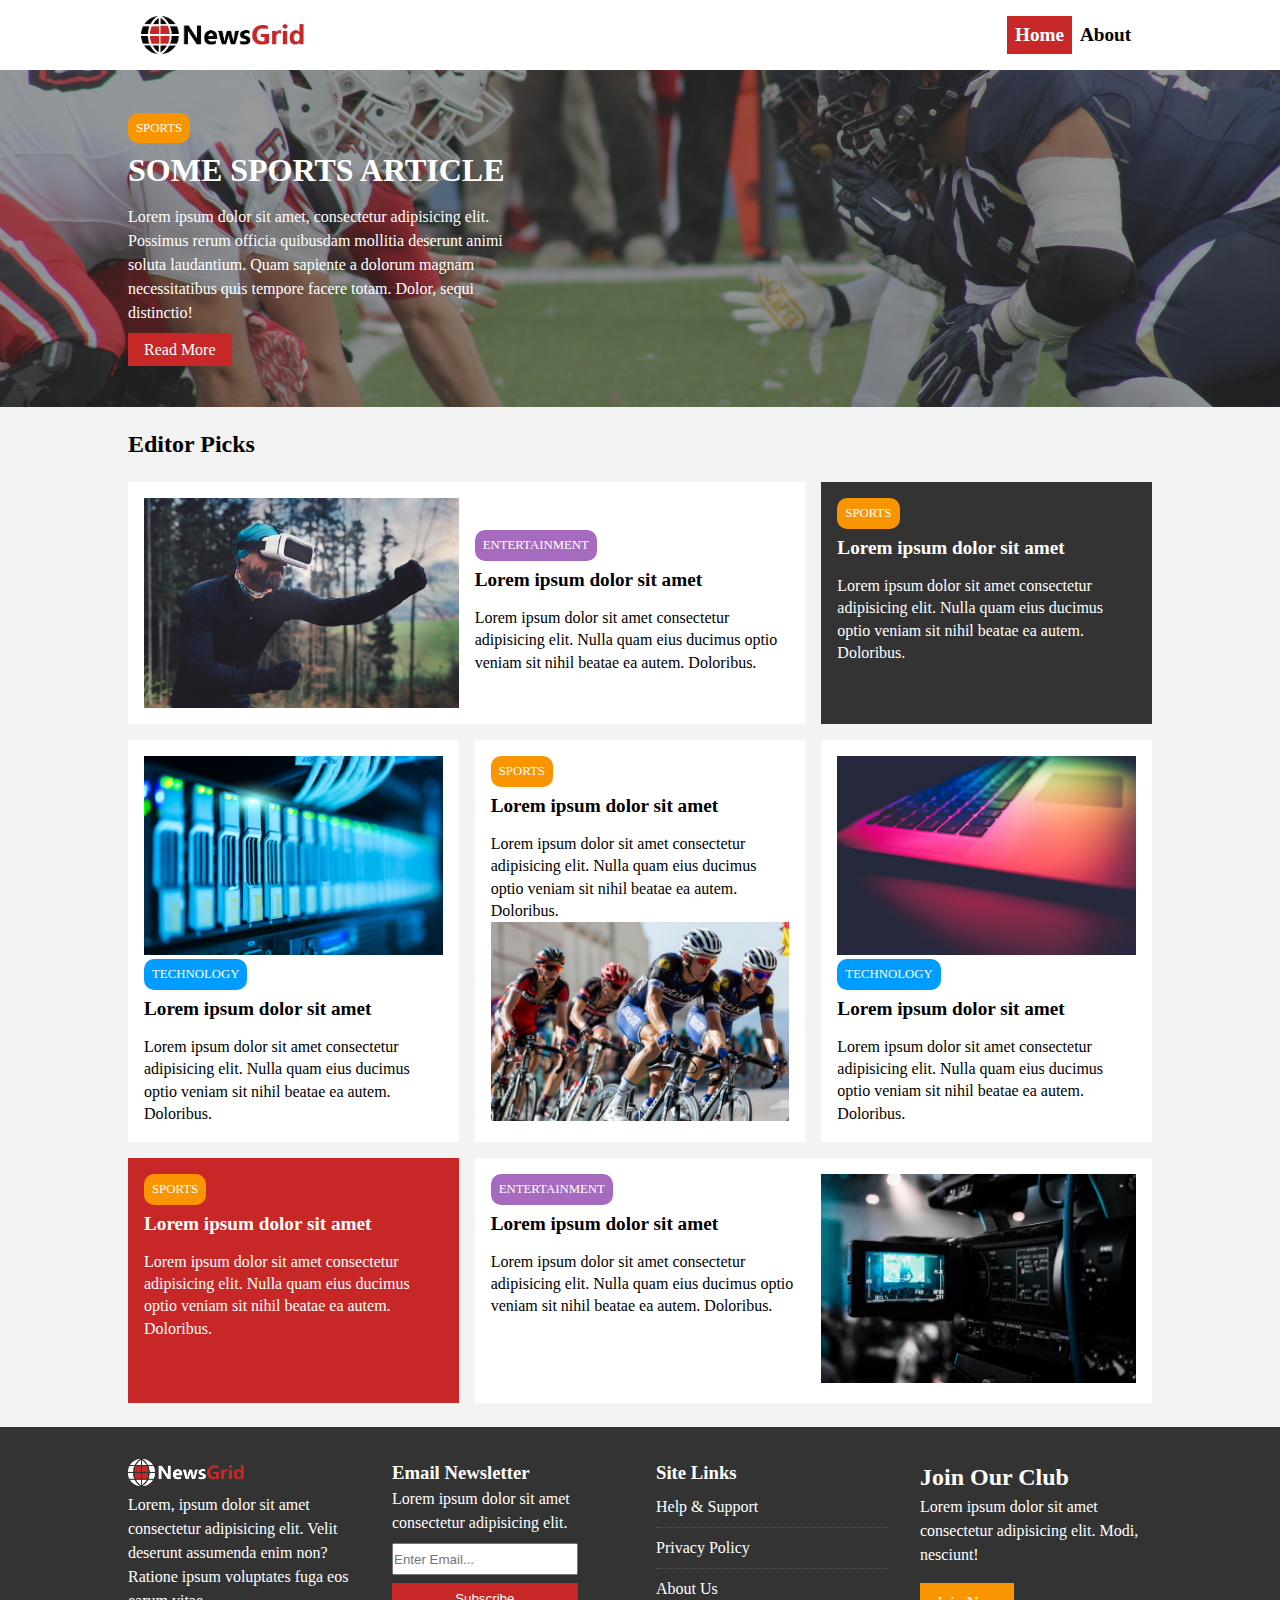
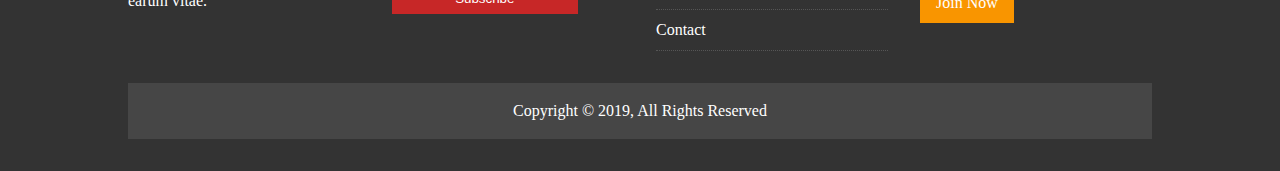
<file: index.html>
<!doctype html>
<html lang="en">
<head>
    <meta charset="UTF-8">
    <meta name="viewport"
          content="width=device-width, user-scalable=no, initial-scale=1.0, maximum-scale=1.0, minimum-scale=1.0">
    <meta http-equiv="X-UA-Compatible" content="ie=edge">
    <title>newGrid</title>
    <link rel="stylesheet" href="https://use.fontawesome.com/releases/v5.7.2/css/all.css"
          integrity="sha384-fnmOCqbTlWIlj8LyTjo7mOUStjsKC4pOpQbqyi7RrhN7udi9RwhKkMHpvLbHG9Sr" crossorigin="anonymous">
    <link rel="stylesheet" href="css/style.css">
</head>
<body>
<nav id="navbar">
    <div class="container">
        <img src="./img/logo.png" alt="logo" class="logo">
        <div class="social">
            <i class="fab fa-facebook fa-2x"></i>
            <i class="fab fa-twitter fa-2x"></i>
            <i class="fab fa-instagram fa-2x"></i>
            <i class="fab fa-youtube fa-2x"></i>
        </div>
        <ul>
            <li><a href="index.html" class="current">Home</a></li>
            <li><a href="about.html">About</a></li>
        </ul>
    </div>
</nav>
<header class="py-3" id="showcase">
    <div class="container">
        <div class="showcase-content">
            <span>SPORTS</span>
            <h1>Some Sports Article</h1>
            <p>Lorem ipsum dolor sit amet, consectetur adipisicing elit. Possimus rerum officia quibusdam mollitia
                deserunt animi soluta laudantium. Quam sapiente a dolorum magnam necessitatibus quis tempore facere
                totam. Dolor, sequi distinctio!</p>
            <a href="article.html" class="btn">Read More</a>
        </div>
    </div>
</header>
<main>
    <div class="container">
        <h2 class="py-1">Editor Picks</h2>
        <div class="article-container">
            <article class="card">
                <img src="img/articles/ent1.jpg" alt="ent1">
                <div>
                    <div class="btn-ent">ENTERTAINMENT</div>
                    <a href="article.html">Lorem ipsum dolor sit amet</a>
                    <p>Lorem ipsum dolor sit amet consectetur adipisicing elit. Nulla quam eius ducimus optio veniam sit
                        nihil beatae ea autem. Doloribus.</p>
                </div>
            </article>
            <article class="card bg-dark text-white">
                <div class="btn-sport">SPORTS</div>
                <a href="article.html">Lorem ipsum dolor sit amet</a>
                <p>Lorem ipsum dolor sit amet consectetur adipisicing elit. Nulla quam eius ducimus optio veniam sit
                    nihil beatae ea autem. Doloribus.</p>
            </article>
            <article class="card">
                <img src="img/articles/tech1.jpg" alt="tech1">
                <div class="btn-tech">TECHNOLOGY</div>
                <a href="article.html">Lorem ipsum dolor sit amet</a>
                <p>Lorem ipsum dolor sit amet consectetur adipisicing elit. Nulla quam eius ducimus optio veniam sit
                    nihil beatae ea autem. Doloribus.</p>
            </article>
            <article class="card">
                <div class="btn-sport">SPORTS</div>
                <a href="article.html">Lorem ipsum dolor sit amet</a>
                <p>Lorem ipsum dolor sit amet consectetur adipisicing elit. Nulla quam eius ducimus optio veniam sit
                    nihil beatae ea autem. Doloribus.</p>
                <img src="img/articles/sports1.jpg" alt="sports1">
            </article>
            <article class="card">
                <img src="img/articles/tech2.jpg" alt="tech2">
                <div class="btn-tech">TECHNOLOGY</div>
                <a href="article.html">Lorem ipsum dolor sit amet</a>
                <p>Lorem ipsum dolor sit amet consectetur adipisicing elit. Nulla quam eius ducimus optio veniam sit
                    nihil beatae ea autem. Doloribus.</p>
            </article>
            <article class="card bg-primary text-white">
                <div class="btn-sport">SPORTS</div>
                <a href="article.html">Lorem ipsum dolor sit amet</a>
                <p>Lorem ipsum dolor sit amet consectetur adipisicing elit. Nulla quam eius ducimus optio veniam sit
                    nihil beatae ea autem. Doloribus.</p>
            </article>
            <article class="card">
                <div>
                    <div class="btn-ent">ENTERTAINMENT</div>
                    <a href="article.html">Lorem ipsum dolor sit amet</a>
                    <p>Lorem ipsum dolor sit amet consectetur adipisicing elit. Nulla quam eius ducimus optio veniam sit
                        nihil beatae ea autem. Doloribus.</p>
                </div>
                <div>
                    <img src="img/articles/ent2.jpg" alt="ent2">
                </div>
            </article>
        </div>
    </div>
</main>
<footer>
    <div class="container">
        <div>
            <img src="img/logo_light.png" alt="logo loght">
            <p>Lorem, ipsum dolor sit amet consectetur adipisicing elit. Velit deserunt assumenda enim non? Ratione ipsum voluptates fuga eos earum vitae.</p>
        </div>
        <div>
            <h3>Email Newsletter</h3>
            <p>Lorem ipsum dolor sit amet consectetur adipisicing elit.</p>
            <form name="contact" netlify>
                <input type="email" name="email" placeholder="Enter Email...">
                <input type="submit" value="Subscribe" class="btn">
            </form>
        </div>
        <div>
            <h3>Site Links</h3>
            <ul>
                <li><a href="#">Help & Support</a></li>
                <li><a href="#">Privacy Policy</a></li>
                <li><a href="#">About Us</a></li>
                <li><a href="#">Contact</a></li>
            </ul>
        </div>
        <div>
            <h2>Join Our Club</h2>
            <p>Lorem ipsum dolor sit amet consectetur adipisicing elit. Modi, nesciunt!</p>
            <a href="#" class="btn-secondary my-1">Join Now</a>
        </div>
        <div>
            <p>Copyright © 2019, All Rights Reserved</p>
        </div>
    </div>
</footer>
</body>
</html>
</file>
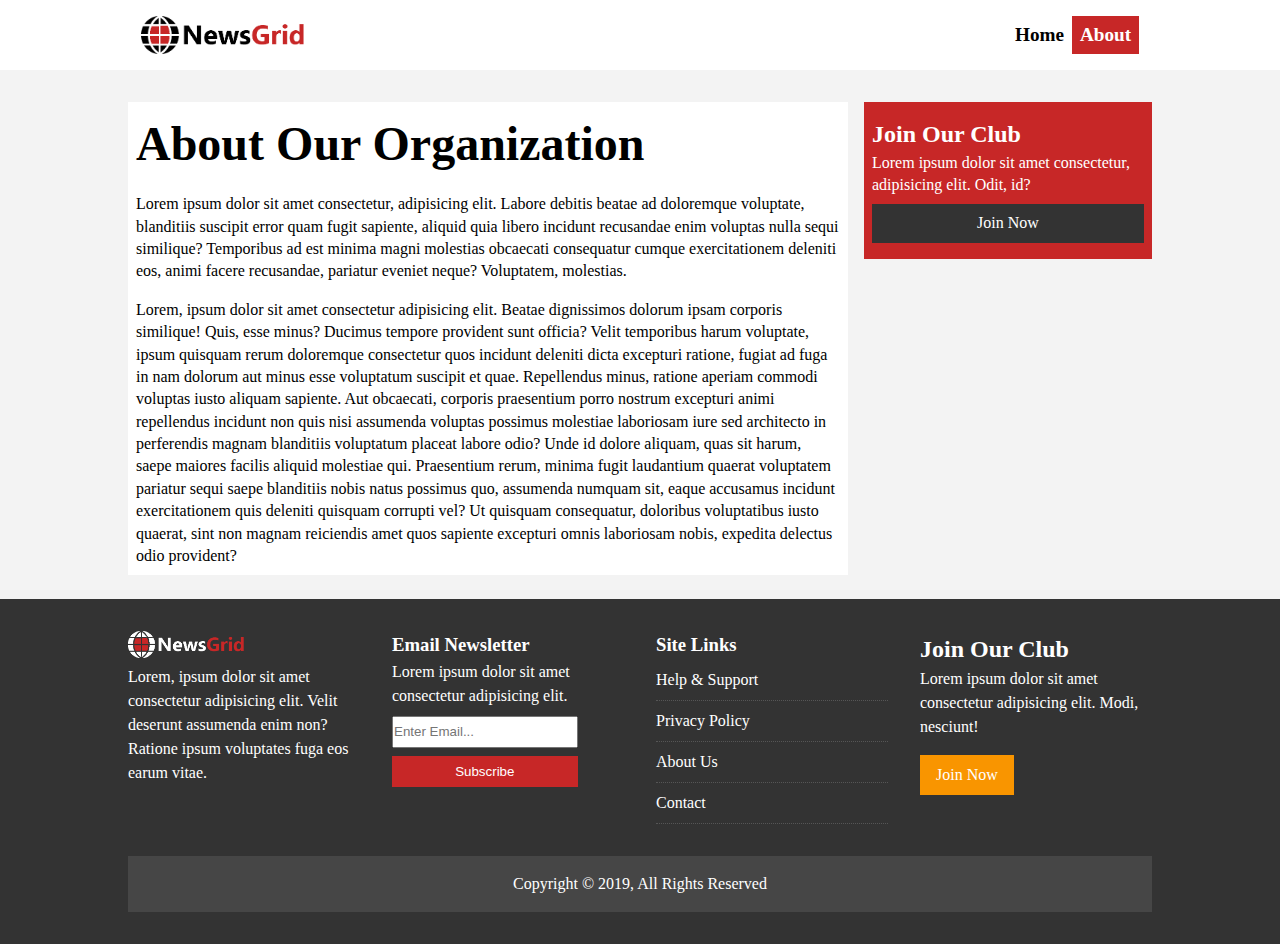
<file: about.html>
<!doctype html>
<html lang="en">
<head>
    <meta charset="UTF-8">
    <meta name="viewport"
          content="width=device-width, user-scalable=no, initial-scale=1.0, maximum-scale=1.0, minimum-scale=1.0">
    <meta http-equiv="X-UA-Compatible" content="ie=edge">
    <title>newGrid</title>
    <link rel="stylesheet" href="https://use.fontawesome.com/releases/v5.7.2/css/all.css"
          integrity="sha384-fnmOCqbTlWIlj8LyTjo7mOUStjsKC4pOpQbqyi7RrhN7udi9RwhKkMHpvLbHG9Sr" crossorigin="anonymous">
    <link rel="stylesheet" href="css/style.css">
</head>
<body>
<nav id="navbar">
    <div class="container">
        <img src="./img/logo.png" alt="logo" class="logo">
        <div class="social">
            <i class="fab fa-facebook fa-2x"></i>
            <i class="fab fa-twitter fa-2x"></i>
            <i class="fab fa-instagram fa-2x"></i>
            <i class="fab fa-youtube fa-2x"></i>
        </div>
        <ul>
            <li><a href="index.html" >Home</a></li>
            <li><a href="about.html" class="current">About</a></li>
        </ul>
    </div>
</nav>
<main id="about-main">
    <div class="container">
        <article>
            <h1>About Our Organization</h1>
            <p>Lorem ipsum dolor sit amet consectetur, adipisicing elit. Labore debitis beatae ad doloremque voluptate, blanditiis suscipit error quam fugit sapiente, aliquid quia libero incidunt recusandae enim voluptas nulla sequi similique? Temporibus ad est minima magni molestias obcaecati consequatur cumque exercitationem deleniti eos, animi facere recusandae, pariatur eveniet neque? Voluptatem, molestias.</p>
            <p>Lorem, ipsum dolor sit amet consectetur adipisicing elit. Beatae dignissimos dolorum ipsam corporis similique! Quis, esse minus? Ducimus tempore provident sunt officia? Velit temporibus harum voluptate, ipsum quisquam rerum doloremque consectetur quos incidunt deleniti dicta excepturi ratione, fugiat ad fuga in nam dolorum aut minus esse voluptatum suscipit et quae. Repellendus minus, ratione aperiam commodi voluptas iusto aliquam sapiente. Aut obcaecati, corporis praesentium porro nostrum excepturi animi repellendus incidunt non quis nisi assumenda voluptas possimus molestiae laboriosam iure sed architecto in perferendis magnam blanditiis voluptatum placeat labore odio? Unde id dolore aliquam, quas sit harum, saepe maiores facilis aliquid molestiae qui. Praesentium rerum, minima fugit laudantium quaerat voluptatem pariatur sequi saepe blanditiis nobis natus possimus quo, assumenda numquam sit, eaque accusamus incidunt exercitationem quis deleniti quisquam corrupti vel? Ut quisquam consequatur, doloribus voluptatibus iusto quaerat, sint non magnam reiciendis amet quos sapiente excepturi omnis laboriosam nobis, expedita delectus odio provident?</p>
        </article>
        <aside class="bg-primary text-white">
            <h2>Join Our Club</h2>
            <p>Lorem ipsum dolor sit amet consectetur, adipisicing elit. Odit, id?</p>
            <a href="#">Join Now</a>
        </aside>
    </div>

</main>
<footer>
    <div class="container">
        <div>
            <img src="img/logo_light.png" alt="logo loght">
            <p>Lorem, ipsum dolor sit amet consectetur adipisicing elit. Velit deserunt assumenda enim non? Ratione ipsum voluptates fuga eos earum vitae.</p>
        </div>
        <div>
            <h3>Email Newsletter</h3>
            <p>Lorem ipsum dolor sit amet consectetur adipisicing elit.</p>
            <form name="contact" netlify>
                <input type="email" name="email" placeholder="Enter Email...">
                <input type="submit" value="Subscribe" class="btn">
            </form>
        </div>
        <div>
            <h3>Site Links</h3>
            <ul>
                <li><a href="#">Help & Support</a></li>
                <li><a href="#">Privacy Policy</a></li>
                <li><a href="#">About Us</a></li>
                <li><a href="#">Contact</a></li>
            </ul>
        </div>
        <div>
            <h2>Join Our Club</h2>
            <p>Lorem ipsum dolor sit amet consectetur adipisicing elit. Modi, nesciunt!</p>
            <a href="#" class="btn-secondary my-1">Join Now</a>
        </div>
        <div>
            <p>Copyright © 2019, All Rights Reserved</p>
        </div>
    </div>
</footer>
</body>
</html>
</file>
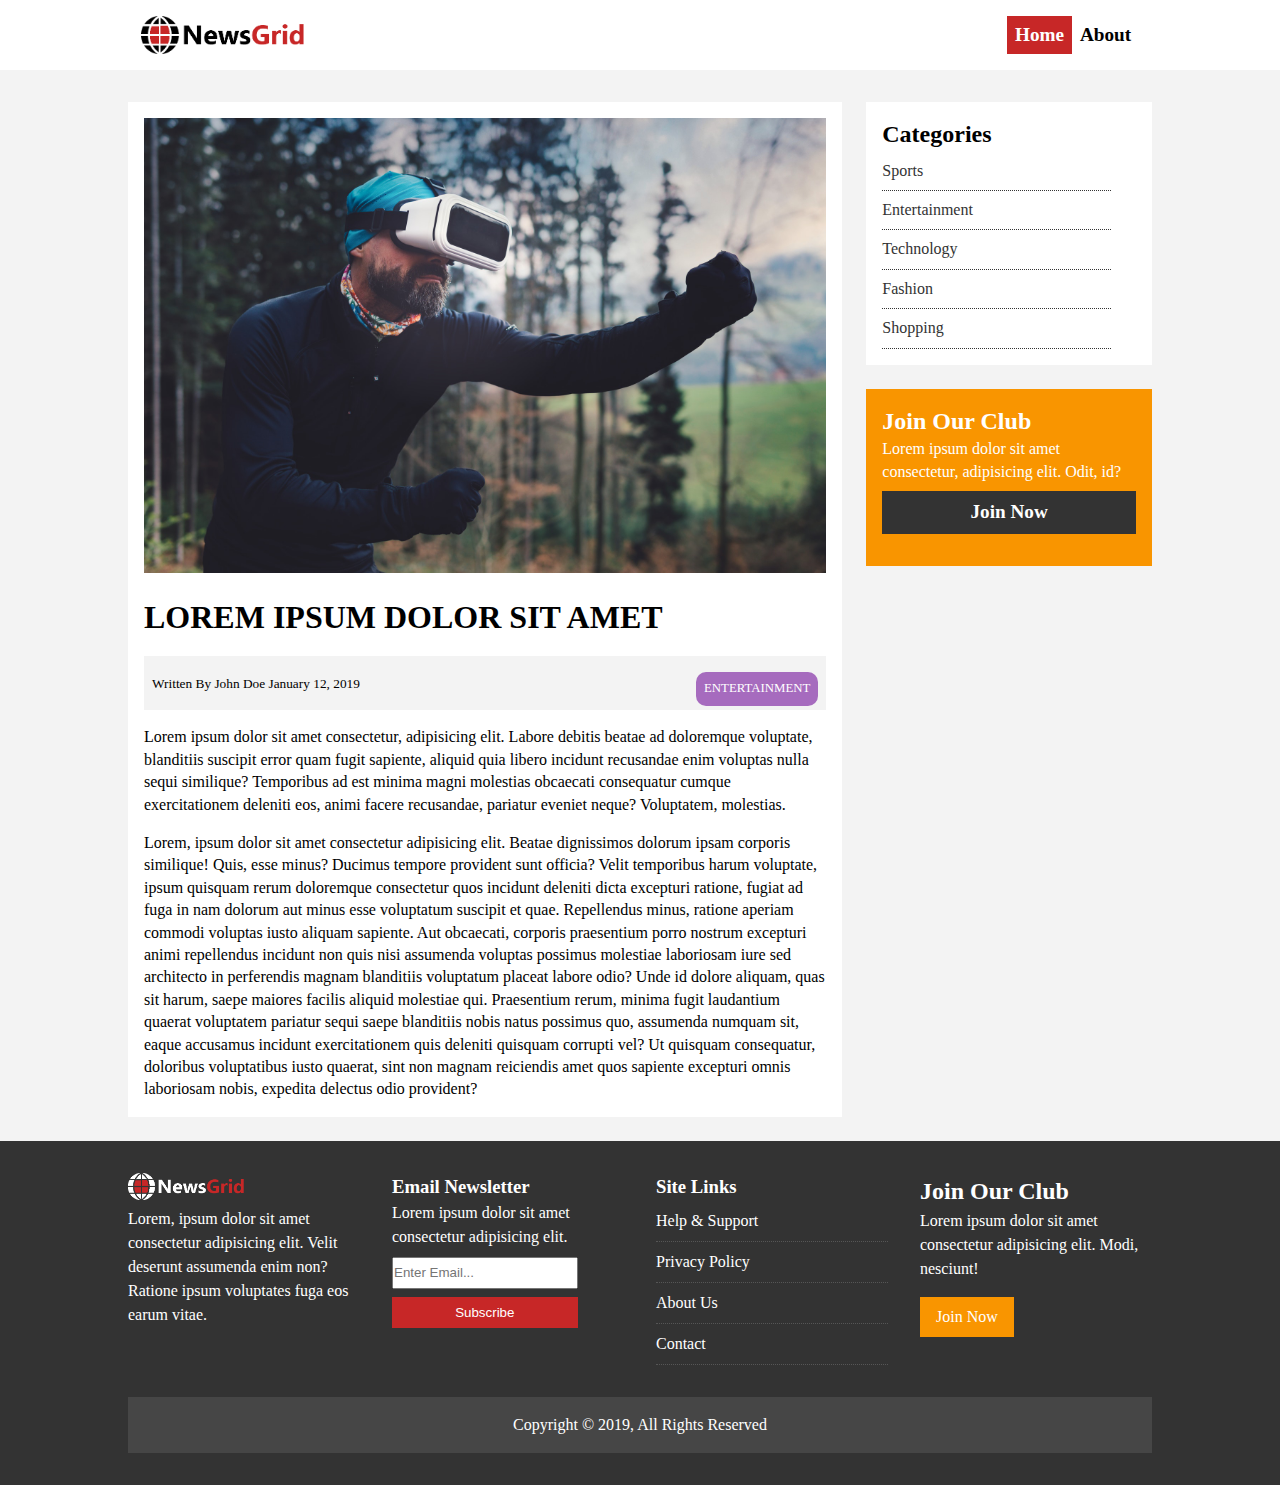
<file: article.html>
<!doctype html>
<html lang="en">
<head>
    <meta charset="UTF-8">
    <meta name="viewport"
          content="width=device-width, user-scalable=no, initial-scale=1.0, maximum-scale=1.0, minimum-scale=1.0">
    <meta http-equiv="X-UA-Compatible" content="ie=edge">
    <title>newGrid</title>
    <link rel="stylesheet" href="https://use.fontawesome.com/releases/v5.7.2/css/all.css"
          integrity="sha384-fnmOCqbTlWIlj8LyTjo7mOUStjsKC4pOpQbqyi7RrhN7udi9RwhKkMHpvLbHG9Sr" crossorigin="anonymous">
    <link rel="stylesheet" href="css/style.css">
</head>
<body>
<nav id="navbar">
    <div class="container">
        <img src="./img/logo.png" alt="logo" class="logo">
        <div class="social">
            <i class="fab fa-facebook fa-2x"></i>
            <i class="fab fa-twitter fa-2x"></i>
            <i class="fab fa-instagram fa-2x"></i>
            <i class="fab fa-youtube fa-2x"></i>
        </div>
        <ul>
            <li><a href="index.html" class="current">Home</a></li>
            <li><a href="about.html">About</a></li>
        </ul>
    </div>
</nav>
<main id="main-article">
    <div class="container">
        <article>
            <img src="img/articles/ent1.jpg" alt="ent1">
            <h1>Lorem ipsum dolor sit amet</h1>
            <div class="meta">
                <small>
                    <i class="fas fa-user"></i>
                    Written By John Doe January 12, 2019
                </small>
                <span class="btn-ent">ENTERTAINMENT</span>
            </div>
                <p>
                    Lorem ipsum dolor sit amet consectetur, adipisicing elit. Labore debitis beatae ad doloremque voluptate, blanditiis suscipit error quam fugit sapiente, aliquid quia libero incidunt recusandae enim voluptas nulla sequi similique? Temporibus ad est minima magni molestias obcaecati consequatur cumque exercitationem deleniti eos, animi facere recusandae, pariatur eveniet neque? Voluptatem, molestias.
                </p>
                <p>
                    Lorem, ipsum dolor sit amet consectetur adipisicing elit. Beatae dignissimos dolorum ipsam corporis similique! Quis, esse minus? Ducimus tempore provident sunt officia? Velit temporibus harum voluptate, ipsum quisquam rerum doloremque consectetur quos incidunt deleniti dicta excepturi ratione, fugiat ad fuga in nam dolorum aut minus esse voluptatum suscipit et quae. Repellendus minus, ratione aperiam commodi voluptas iusto aliquam sapiente. Aut obcaecati, corporis praesentium porro nostrum excepturi animi repellendus incidunt non quis nisi assumenda voluptas possimus molestiae laboriosam iure sed architecto in perferendis magnam blanditiis voluptatum placeat labore odio? Unde id dolore aliquam, quas sit harum, saepe maiores facilis aliquid molestiae qui. Praesentium rerum, minima fugit laudantium quaerat voluptatem pariatur sequi saepe blanditiis nobis natus possimus quo, assumenda numquam sit, eaque accusamus incidunt exercitationem quis deleniti quisquam corrupti vel? Ut quisquam consequatur, doloribus voluptatibus iusto quaerat, sint non magnam reiciendis amet quos sapiente excepturi omnis laboriosam nobis, expedita delectus odio provident?
                </p>
        </article>
        <aside class="categories">
            <div class="categories-container">
                <h2>Categories</h2>
                <ul>
                    <li><a href="#"><i class="fas fa-chevron-right"></i> Sports</a></li>
                    <li><a href="#"><i class="fas fa-chevron-right"></i> Entertainment</a></li>
                    <li><a href="#"><i class="fas fa-chevron-right"></i> Technology</a></li>
                    <li><a href="#"><i class="fas fa-chevron-right"></i> Fashion</a></li>
                    <li><a href="#"><i class="fas fa-chevron-right"></i> Shopping</a></li>
                </ul>
            </div>
        </aside>
        <aside class="card join text-white">
            <h2>Join Our Club</h2>
            <p>Lorem ipsum dolor sit amet consectetur, adipisicing elit. Odit, id?</p>
            <a href="#">Join Now</a>
        </aside>
    </div>
</main>
<footer>
    <div class="container">
        <div>
            <img src="img/logo_light.png" alt="logo loght">
            <p>Lorem, ipsum dolor sit amet consectetur adipisicing elit. Velit deserunt assumenda enim non? Ratione ipsum voluptates fuga eos earum vitae.</p>
        </div>
        <div>
            <h3>Email Newsletter</h3>
            <p>Lorem ipsum dolor sit amet consectetur adipisicing elit.</p>
            <form name="contact" netlify>
                <input type="email" name="email" placeholder="Enter Email...">
                <input type="submit" value="Subscribe" class="btn">
            </form>
        </div>
        <div>
            <h3>Site Links</h3>
            <ul>
                <li><a href="#">Help & Support</a></li>
                <li><a href="#">Privacy Policy</a></li>
                <li><a href="#">About Us</a></li>
                <li><a href="#">Contact</a></li>
            </ul>
        </div>
        <div>
            <h2>Join Our Club</h2>
            <p>Lorem ipsum dolor sit amet consectetur adipisicing elit. Modi, nesciunt!</p>
            <a href="#" class="btn-secondary my-1">Join Now</a>
        </div>
        <div>
            <p>Copyright © 2019, All Rights Reserved</p>
        </div>
    </div>
</footer>
</body>
</html>
</file>
<file: css/style.css>
* {
    margin: 0;
    padding: 0;
    box-sizing: border-box;
}
a {
    text-decoration: none;
}
ul {
    list-style: none;
}
:root {
    --max-width:1100px;
    --primary-color: #c72727;
    --secondary-color: #f99500;
    --light-color: #f3f3f3;
    --dark-color: #333;
    --sports-color: #f99500;
    --ent-color: #a66bbe;
    --tech-color: #009cff;
    --overlay-color: rgba(51, 51, 51, .5);
}
.container {
    max-width: 80%;
    margin: 0 auto;
}

.py-1 {
    padding: 1.5rem 0;
}

.py-2 {
    padding: 2rem 0;
}
.py-3 {
    padding: 3rem 0;
}

.my-1 {
    margin: 1rem 0;
}
.card {
    padding: 1rem;
    background-color: #fff;
}
.card a {
    display: block;
    margin: .5rem 0 1rem 0;
    color: black;
    font-weight: bold;
    font-size: 1.2rem;
}
.card p {
    line-height: 1.4;
}
.bg-dark {
    background-color: var(--dark-color);
}
.bg-dark a {
    color: white;
}
.bg-primary {
    background-color: var(--primary-color);
}
.text-white,.text-white a {
    color: white;
}

body {
    background-color: var(--light-color);
}
#navbar {
    padding: 1rem;
    background-color: #fff;
    position: sticky;
    top: 0;
    z-index: 3;
}
.btn {
    background-color: var(--primary-color);
    padding: .5rem 1rem;
    color: white;
}
.btn:hover{
    opacity: 0.9;
}
.btn-secondary {
    background-color: var(--secondary-color);
    padding: .5rem 1rem;
    color: white;
}

.btn-sport {
    display: inline-block;
    font-size: .8rem;
    padding: .5rem;
    background-color: var(--sports-color);
    border-radius: 10px;
    color: white;
}
.btn-tech {
    display: inline-block;
    font-size: .8rem;
    padding: .5rem;
    background-color: var(--tech-color);
    border-radius: 10px;
    color: white;
}
.btn-ent {
    display: inline-block;
    font-size: .8rem;
    padding: .5rem;
    background-color: var(--ent-color);
    border-radius: 10px;
    color: white;
}



#navbar .container {

    display: grid;
    grid-template-columns: 6fr 3fr 2fr;
}

.logo {
    width: 30%;
}

#navbar .container ul {
    display: flex;
    justify-content: flex-end;
    list-style: none;
    font-size: 1.2rem;
    font-weight: bold;
    text-align: right;
}

#navbar .container ul li a {
    display: inline-block;
    padding: .5rem;
    background-color: #fff;
    color: black;
}

#navbar .container ul li a:hover {
    background-color: var(--light-color);
    color: black;
}

#navbar .container .current {
    background-color: var(--primary-color);
    color: white;
}

.social  {
    color:#767676;
    text-align: center;
}

#showcase {
    background-color: var(--overlay-color);
    color: #fff;
    position: relative;

}

#showcase::before {
    content: '';
    background: url("../img/featured.jpg") no-repeat center center/cover;
    position: absolute;
    width: 100%;
    height: 100%;
    top: 0;
    left: 0;
    z-index: -1;


}

#showcase .showcase-content {
    width: 40%;
}

.showcase-content span {
    font-size: .8rem;
    padding: .5rem;
    background-color: var(--secondary-color);
    border-radius: 10px;

}

.showcase-content h1 {
    text-transform: uppercase;
    margin: 1rem 0 1rem 0;
    font-weight: bolder;
}

.showcase-content p {
    line-height: 1.5;
    margin-bottom: 1rem;
}



main {
    background-color: var(--light-color);
}



.article-container {
    display: grid;
    grid-template-columns: repeat(3,1fr);
    grid-gap: 1rem;
}

.article-container img {
    width: 100%;
}

.article-container article:first-child {
    display: grid;
    grid-template-columns: repeat(2,1fr);
    grid-column: 1 / span 2;
    grid-gap: 1rem;
}
.article-container article:first-child > div {
    padding-top: 2rem;

}

.article-container article:last-child {
    display: grid;
    grid-template-columns: repeat(2,1fr);
    grid-column: 2 / span 2;
    grid-gap: 1rem;
}

.article-container article:last-child img {
    width: 100%;
}

footer {
    background-color: var(--dark-color);
    color: white;
    margin-top: 1.5rem;
}

footer .container {
    display: grid;
    grid-template-columns: repeat(4,1fr);
    grid-gap: 2rem;
    padding-top: 2rem;
    line-height: 1.5;
}

footer .container img {
    width: 50%;
}

footer input[type="email"] {
    height: 2rem;
    margin: .5rem 0;
    width: 80%;
}

footer input[type="submit"] {
    border: none;
    width: 80%;
}

footer ul {
    list-style: none;
}

footer ul a {

    color: white;
}

footer ul a:hover {
    color: red;
}

footer ul li {
    padding: .5rem 0;
    border-bottom: 1px dotted #565656;
}

footer div> a {
    display: inline-block;
}

footer .container div:last-child {
    grid-column: 1 / span 4;
    text-align: center;
    background-color: #464646;
    padding: 1rem 0;
    margin-bottom: 2rem;
}

#about-main {
    margin-top: 2rem;


}
#about-main .container {
    display: grid;
    grid-template-columns: 5fr 2fr;
    grid-gap: 1rem;
    line-height: 1.4;
}



#about-main article {
    grid-row: 1 / span 3;
    padding: .5rem;
    background-color: #fff;
}

#about-main article h1 {
    font-size: 3rem;
    font-weight: bold;

}

#about-main article p {
    margin-top: 1rem;
}

#about-main aside {
    padding: 1rem .5rem;
}

#about-main aside a {
    width: 100%;
    background-color: var(--dark-color);
    display: inline-block;
    padding: .5rem 0;
    text-align: center;
    margin-top: .5rem;
}

/*article.html*/
#main-article {
    margin-top: 2rem;
}
#main-article .container{
    display: grid;
    grid-template-columns: 5fr 2fr;
    grid-gap: 1.5rem;
    line-height: 1.4;

}

#main-article .container article,.categories {
    background-color: #fff;
}
#main-article .container article img {
    width: 100%;
}

#main-article .container article {
    grid-row: 1 / span 3;
    padding: 1rem;
}

#main-article .container article h1 {
    font-size:2rem;
    text-transform: uppercase;
    margin: 1rem 0;
}

.meta {
    padding: 1rem 0.5rem;
    background-color: var(--light-color);
}

#main-article .container article p {
    margin-top: 1rem;
}

.meta span {
    float: right;
}

.categories {
    padding: 1rem;
}

.categories a {
    color: var(--dark-color);
}

.categories ul li {
    padding: .5rem 0;
    border-bottom: 1px dotted var(--dark-color);
}

.categories-container {
    width: 90%;
}

#main-article .join {
    background-color: var(--secondary-color);
}

.join a {
    width: 100%;
    background-color: var(--dark-color);
    display: inline-block;
    padding: .5rem 0;
    text-align: center;
    margin-top: .5rem;
}


@media (max-width: 768px) {
    #navbar .container {
        grid-template-columns: 1fr;
        grid-template-rows: 1fr 1fr;
        grid-gap: 1rem;
    }

    #navbar .social {
        display: none;
    }
    #navbar .container .logo,#navbar .container ul {
        justify-self: center;
    }
    .article-container {
        grid-template-columns: repeat(2,1fr);
    }
    .article-container article:first-child {
        grid-template-columns: 1fr;
        grid-column: 1;
    }

    .article-container article:last-child {

        grid-template-columns: 1fr;
        grid-column: 1;
    }
}

@media (max-width: 600px) {
    .article-container {
        grid-template-columns: 1fr;
    }
    footer .container {
        grid-template-columns: 1fr;
    }
    footer .container div:last-child {
        grid-column: 1;
    }
    #showcase .showcase-content {
        width: 100%;
    }
    #about-main .container {
        grid-template-columns: 1fr;
    }


    #about-main aside {
        text-align: center;
    }

    #about-main article {
        grid-row: 1;
    }
    #main-article .container{

        grid-template-columns: 1fr;
    }

}
</file>
